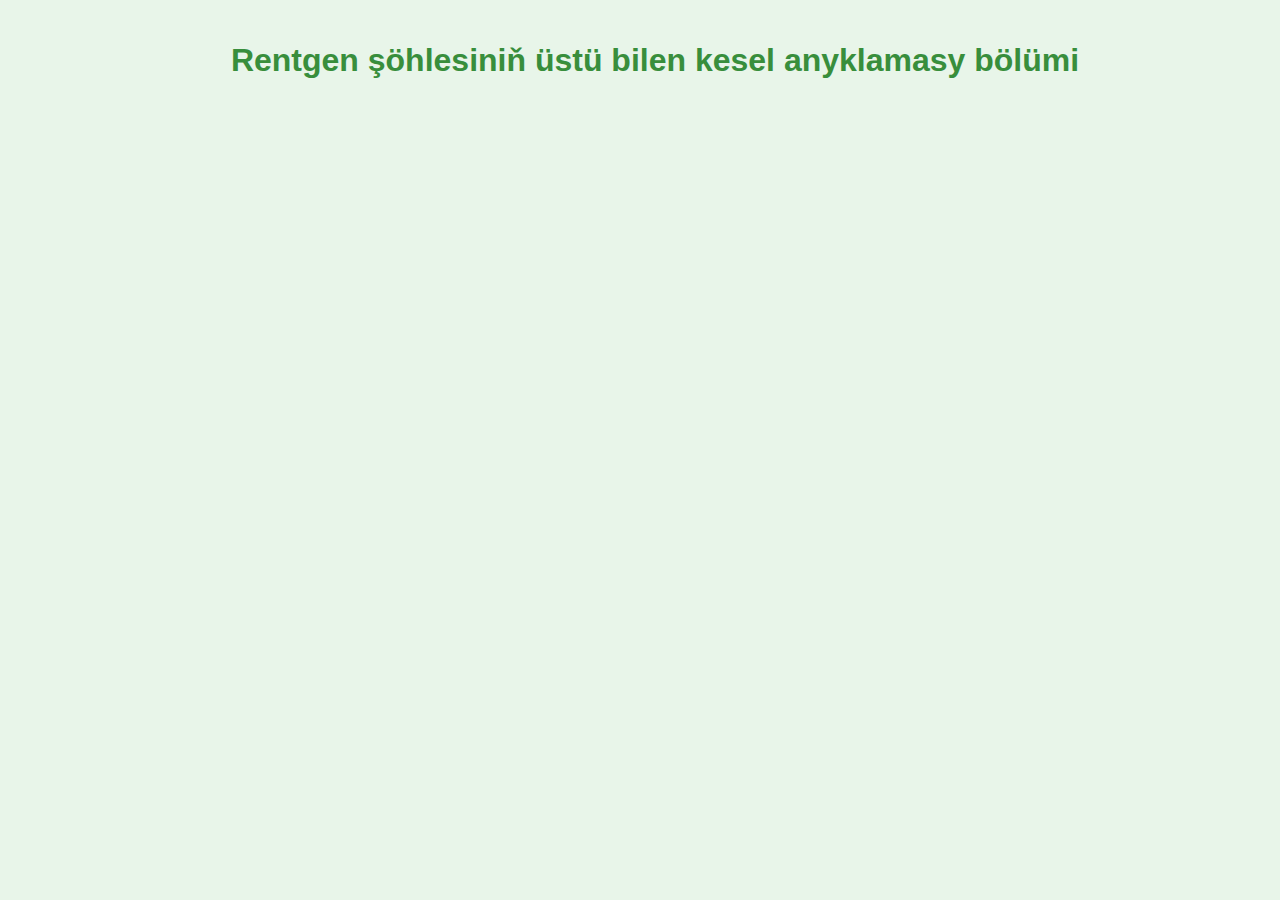
<file: monitorning/index.html>
<!DOCTYPE html>
<html lang="tk">

<head>
    <meta charset="UTF-8">
    <meta name="viewport" content="width=device-width, initial-scale=1.0">
    <title>Hakykaty wagty bilet gözegçiligi</title>
    <link rel="stylesheet" href="style.css">
</head>

<body>
    <div class="all">
        <div class="c">
            <h1>Rentgen şöhlesiniň üstü bilen kesel anyklamasy bölümi</h1>
        </div>
        <div class="container">
            <div id="ticket-cards" class="card-list"></div>
        </div>
    </div>

    <script src="index.js"></script>
</body>

</html>
</file>
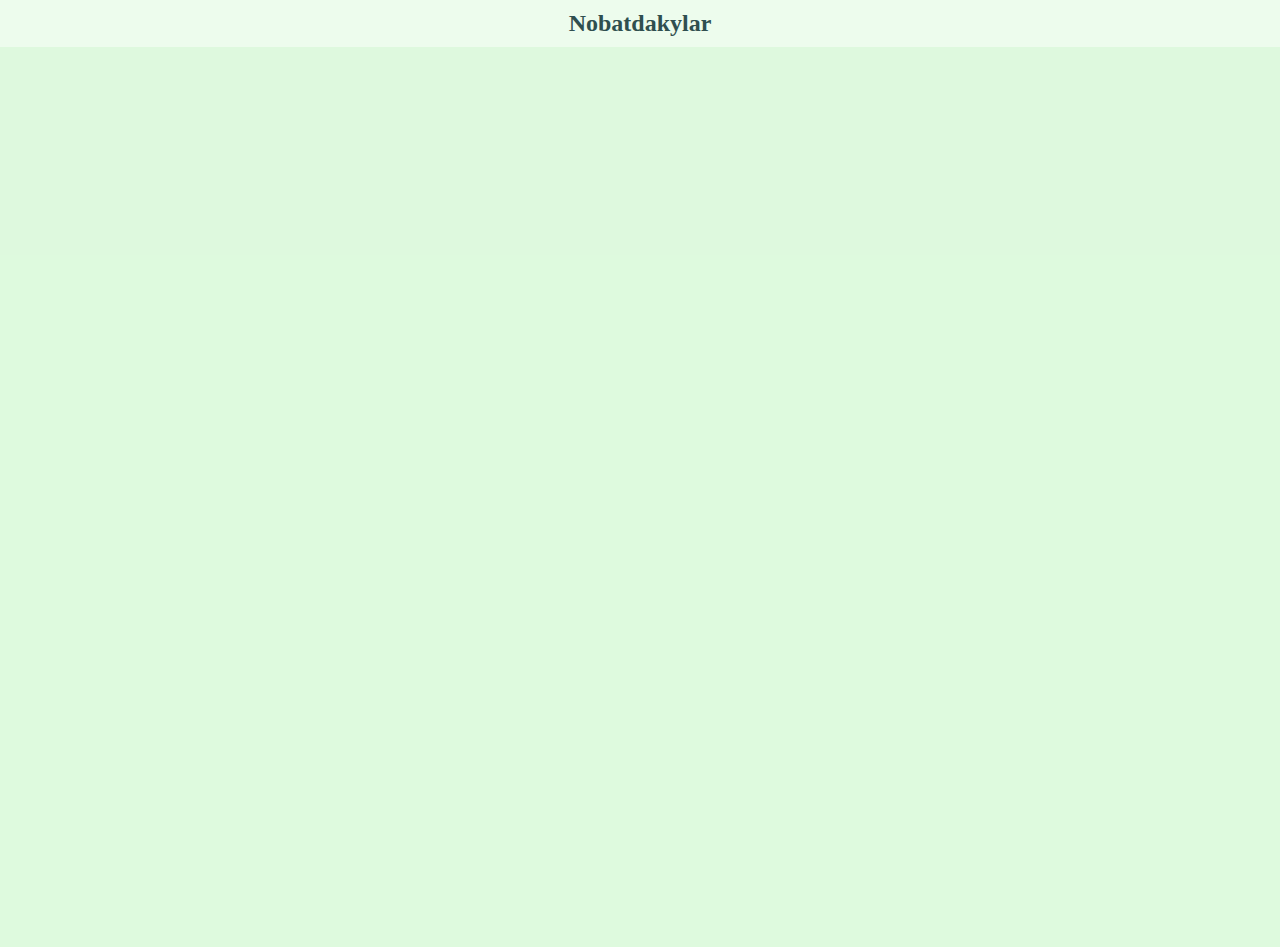
<file: phone/index.html>
<!DOCTYPE html>
<html lang="en">

<head>
    <meta charset="UTF-8">
    <meta name="viewport" content="width=device-width, initial-scale=1.0">
    <title>Document</title>
    <link rel="stylesheet" href="style.css">
</head>

<body>
    <h1 class="title-mobile">Nobatdakylar</h1>
    <div class="all" id="ticket-container">
        <!-- Ticketlar buraya dinamik olarak eklenecek -->
    </div>

    <script>
        // Sunucudan tüm ticket'ları çek
        function fetchTickets() {
            fetch('http://192.168.100.224:8000/ticket')
                .then(response => response.json())
                .then(data => {
                    const ticketContainer = document.getElementById('ticket-container');

                    // Her bir ticket tipine göre ticket'ları ekrana ekle
                    ['wheelchair', 'child', 'person'].forEach(type => {
                        if (data[type] && data[type].length > 0) {
                            data[type].forEach(ticket => {
                                const card = document.createElement('div');
                                card.classList.add('card');
                                card.innerHTML = `
                                    <p class="ticket">${ticket.ticket}</p>
                                    <div class="type">${ticket.type}</div>
                                    <div class="in">
                                        <button class="delete-btn" data-ticket-id="${ticket.id}">Sil</button>
                                    </div>
                                `;
                                ticketContainer.appendChild(card);
                            });
                        }
                    });

                    // Silme butonlarına event listener ekle
                    document.querySelectorAll('.delete-btn').forEach(button => {
                        button.addEventListener('click', function () {
                            const ticketId = this.getAttribute('data-ticket-id');
                            deleteTicket(ticketId); // Silme fonksiyonunu çağır
                        });
                    });
                })
                .catch(error => console.error('Error fetching tickets:', error));
        }

        // Delete fonksiyonunu tanımlıyoruz
        function deleteTicket(ticketId) {
            fetch(`http://192.168.100.224:8000/del/${ticketId}`, {
                method: 'DELETE',
            })
                .then(response => {
                    if (response.ok) {
                        // Silme işlemi başarılı olursa, kullanıcıya bildirin ve DOM'dan ticket'ı kaldırın
                        document.querySelector(`[data-ticket-id="${ticketId}"]`).closest('.card').remove();
                    } else {
                    }
                })
                .catch(error => console.error('Error deleting ticket:', error));
        }

        // Sayfa yüklendiğinde ticket'ları getir
        document.addEventListener('DOMContentLoaded', fetchTickets);
    </script>
</body>

</html>
</file>
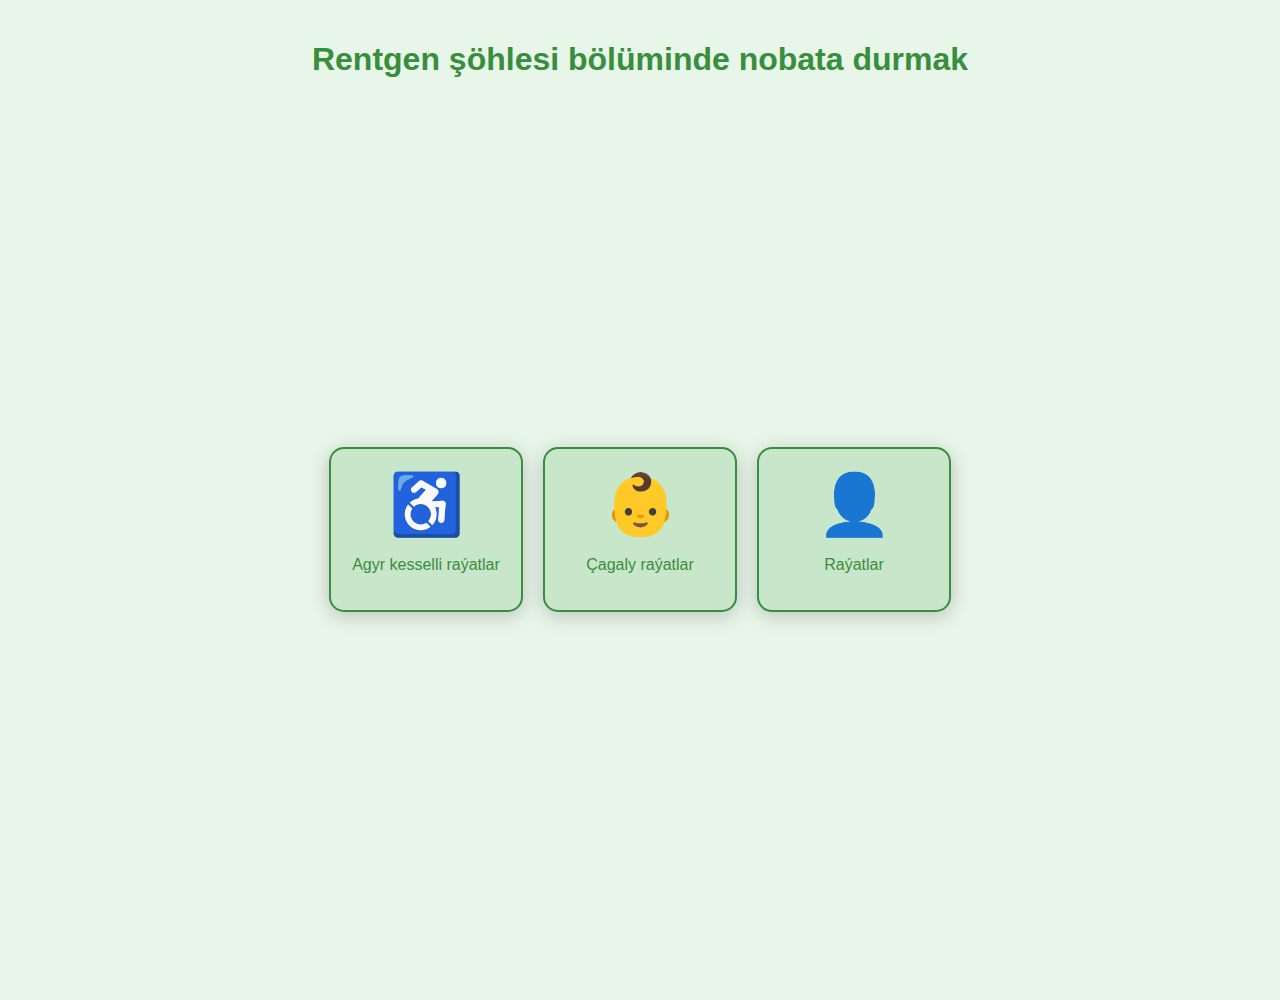
<file: tablet/index.html>
<!DOCTYPE html>
<html lang="tk">

<head>
    <meta charset="UTF-8">
    <meta name="viewport" content="width=device-width, initial-scale=1.0">
    <link rel="stylesheet" href="style.css">
    <link rel="stylesheet" href="all.min.css">
    <title>Rentgen Şöhlesi Bölüminde Nobata Durmak</title>
</head>

<body>
    <div class="container-main">
        <h1>Rentgen şöhlesi bölüminde nobata durmak</h1>
        <div class="container">
            <div onclick="handleClick('wheelchair')" class="box">
                <span class="emoji">♿️</span>
                <p>Agyr kesselli raýatlar</p>
            </div>
            <div onclick="handleClick('child')" class="box">
                <span class="emoji">👶</span>
                <p>Çagaly raýatlar</p>
            </div>
            <div onclick="handleClick('person')" class="box">
                <span class="emoji">👤</span>
                <p>Raýatlar</p>
            </div>
        </div>
    </div>

    <!-- Modal -->
    <div id="myModal" class="modal">
        <div class="modal-content">
            <div class="spinner"></div>
            <div class="sizedBox"></div>
            <p>Garaşyň...</p>
        </div>
    </div>

    <script src="index.js"></script>
</body>

</html>
</file>
<file: monitorning/style.css>
* {
    padding: 0;
    margin: 0;

}

body {
    font-family: 'Arial', sans-serif;
    background: #e8f5e9;
    /* Açyk ýaşyl fon */
    color: #388e3c;
    /* Matn reňki */
    margin: 0;
    padding: 20px;
    text-align: center;
    /* Merkezi ýerleşiş */
}

.all {
    display: flex;
    flex-direction: column;

}

.c {
    display: flex;
    align-items: center;
    justify-content: center;
    padding: 15px;
    width: 100%;
    height: 50px;

}


.container {
    display: flex;
    flex-direction: column;

}

.card-list {
    display: flex;
    flex-wrap: wrap;
    justify-content: center;

}

.card-content {
    display: flex;
    flex-direction: column;
    align-items: center;
    justify-content: center;
}

.card {
    font-weight: 600;
    color: rgb(5, 8, 57);
    display: flex;
    flex-direction: column;
    justify-content: center;
    align-items: center;
    width: 200px;
    height: 200px;
    padding: 3px;
    margin: 5px;
    border-radius: 9px;

}

.card h1 {
    background-color: white;
    width: 100px;
    height: 100px;
    display: flex;
    align-items: center;
    justify-content: center;
    border-radius: 50px;
    color: grey;
    margin-bottom: 10px;
    box-shadow: 2px 2px 2px 1px rgba(0, 0, 0, 0.388);

}

.title {
    color: grey;
    font-size: 30px;
}

hr {
    width: 100%;
    height: 5px;
    background-color: rgba(0, 0, 0, 0.138);
    border: none;
    border-radius: 2px;
}
</file>
<file: phone/style.css>
* {
    margin: 0;
    padding: 0;
}

body {
    background-color: rgba(144, 238, 144, 0.161);
    /* Açyk ýaşyl fon */
}

.all {
    display: flex;
    flex-direction: column;
    align-items: center;
    background-color: rgba(144, 238, 144, 0.161);
    /* Açyk ýaşyl fon */
    width: 100%;
    height: 100vh;
}

.title-mobile {
    text-align: center;
    padding: 10px;
    /* Mobil üçin biraz giň we ykjam */
    font-size: 24px;
    /* Font ululygyny mobilde ulaldy */
    color: #2F4F4F;
    /* Gögerme reňk */
}

.card {
    display: flex;
    flex-direction: row;
    /* Elementleri dikine ýerleşdirmek */
    align-items: center;
    /* Elementleri merkezde ýerleşdirmek */
    justify-content: space-around;
    /* Elementleri çarpaz merkezde ýerleşdirmek */
    width: 90%;
    height: auto;
    /* Düşündiriji döwri üçin awtomatiki beýiklik */
    background-color: rgb(220, 255, 220);
    /* Açyk ýaşyl kartanyň fonu */
    border-radius: 8px;
    box-shadow: 0 2px 5px rgba(0, 0, 0, 0.2);
    /* Karta üçin kölgä */
    margin: 10px 0;
    /* Kartalar arasynda aralyk berilýär */
}

.card .ticket {
    height: 50px;
    /* Biletiň beýikligi */
    width: 50px;
    /* Biletiň giňligi */
    border-radius: 50%;
    /* Dairäniň görnüşi */
    display: flex;
    align-items: center;
    justify-content: center;
    color: black;
    background-color: rgba(144, 238, 144, 0.8);
    /* Seliň ýaşyl fon */
    margin-bottom: 5px;
    /* Biletiň aşagynda aralyk */
}

.card .type {
    font-size: 16px;
    /* Görüşe görä font ululygyny üýtgetmek */
    margin-bottom: 5px;
    /* Görniş we düwmeler arasyndaky aralyk */
}

.in {
    display: flex;
    align-items: center;
    justify-content: center;
    height: auto;
    /* Awtomatiki beýiklik */
    width: auto;
    /* Awtomatiki giňlik */
}

.delete-btn {
    background-color: #FF6347;
    /* Tomus pomidor reňki */
    color: white;
    /* Ak ýazgy */
    border: none;
    /* Sınaw bordüri */
    border-radius: 5px;
    /* Ekranyň aşagyndaky çyzgy */
    padding: 5px 10px;
    /* Dükany çalşmak üçin */
    cursor: pointer;
    /* Cursor işareti */
    transition: background-color 0.3s;
    /* Sazlama geçiş wagty */
    font-size: 14px;
    /* Mobil ulanyjylara laýyklykda font ululygyny üýtgetmek */
}

.delete-btn:hover {
    background-color: #FF4500;
    /* Silinýän düwmäniň hoversi */
}

/* Eger ulanyjyň ekran giňligi 600px-den kiçik bolsa, aşakdaky üýtgeşmeleri ulanylar */
@media (max-width: 600px) {
    .title-mobile {
        font-size: 20px;
        /* Mobil cihazlarda font ululygyny peseltmek */
    }

    .card {
        width: 95%;
        /* Kartanyň giňligini ulaltmak */
        padding: 10px;
        /* Kartanyň içine giňlik goşmak */
    }

    .delete-btn {
        width: 100%;
        /* Düwmeleri doly giňlikde goýmak */
        padding: 10px;
        /* Dükany çalşmak üçin giňlik goşmak */
    }
}
</file>
<file: tablet/style.css>
body {
    font-family: 'Arial', sans-serif;
    background: #e8f5e9;
    /* Açyk ýaşyl fon */
    color: #388e3c;
    /* Matn reňki */
    margin: 0;
    padding: 20px;
    text-align: center;
    /* Merkezi ýerleşiş */
}

.container-main {
    margin: 20px 0;
    /* Ekranyň girelgesinden boşluk */
}

.container {
    display: flex;
    flex-wrap: wrap;
    /* Kartyň ýumşaklygy */
    justify-content: center;
    /* Merkezi ýerleşiş */
    align-items: center;
    /* Merkezi ýerleşiş */
    height: calc(100vh - 40px);
    /* Ekranyň beýikligi */
    margin-top: 20px;
    gap: 20px;
    /* Elementleriň arasyndaky boşluk */
}

.box {
    background-color: #c8e6c9;
    /* Card reňki */
    border: 2px solid #388e3c;
    /* Card çägi */
    border-radius: 15px;
    padding: 20px;
    width: 150px;
    /* Card giňligi */
    cursor: pointer;
    transition: transform 0.3s, box-shadow 0.3s;
    /* Geçiş efekti */
    box-shadow: 0 4px 20px rgba(0, 0, 0, 0.2);
    /* Ekranyň goýmasy */
    position: relative;
    /* Posaýoň we öňüne ýüklemek üçin */
    overflow: hidden;
    /* Içindäki elementleri çygaklamak */
    text-align: center;
    /* Merkezi ýerleşiş */
}

.box:hover {
    transform: translateY(-5px);
    /* Cardyň üstüne basanda ýokarlaşar */
    box-shadow: 0 8px 30px rgba(0, 0, 0, 0.3);
    /* Basanda gök görnüş */
}

.emoji {
    font-size: 60px;
    /* Emojiniň ululygy */
    margin-bottom: 10px;
    /* Emojiniň we matn arasyndaky boşluk */
}

.button {
    display: inline-block;
    /* Düzgünli görnüş */
    padding: 10px 15px;
    /* Dükany ýerleşdirmek üçin boşluk */
    background-color: #388e3c;
    /* Düwme reňki */
    color: #fff;
    /* Matn reňki */
    border: none;
    /* Çägi ýok */
    border-radius: 5px;
    /* Dwyjdy ýumşak künjigi */
    text-decoration: none;
    /* Ýazgynyň aşakdaky çägi ýok */
    font-weight: bold;
    /* Matn çydamlylygy */
    cursor: pointer;
    /* Kursor düwme görnüşi */
    transition: background-color 0.3s, transform 0.3s;
    /* Geçiş efekti */
    margin-top: 10px;
    /* Dwyjdaryň we düwmäniň arasyndaky boşluk */
}

.button:hover {
    background-color: #2e7d32;
    /* Basanda reňk üýtgeýär */
    transform: scale(1.05);
    /* Basanda meýdany has beýik eder */
}

.modal {
    display: none;
    /* Modal başlangyçda gizlenmeli */
    position: fixed;
    z-index: 1;
    left: 0;
    top: 0;
    width: 100%;
    height: 100%;
    background-color: rgba(0, 0, 0, 0.5);
    /* Modal arka fon reňki */
}

.modal-content {
    background-color: #ffffff;
    margin: 15% auto;
    padding: 20px;
    border: 1px solid #888;
    width: 50%;
    height: 30%;
    text-align: center;
    align-items: center;
    justify-content: center;
    border-radius: 10px;
    /* Modal künjeklerini ýumşatmak */
}

.spinner {
    border: 8px solid #f3f3f3;
    /* Spinner reňki */
    border-top: 8px solid #388e3c;
    /* Spinner reňki */
    border-radius: 50%;
    width: 40px;
    height: 40px;
    animation: spin 1s linear infinite;
    /* Spin efekti */
    margin: 0 auto 10px;
    /* Boşluk */
}

@keyframes spin {
    0% {
        transform: rotate(0deg);
    }

    100% {
        transform: rotate(360deg);
    }
}

.sizedBox {
    height: 20px;
    /* Modal içindäki boşluk */
}
</file>
